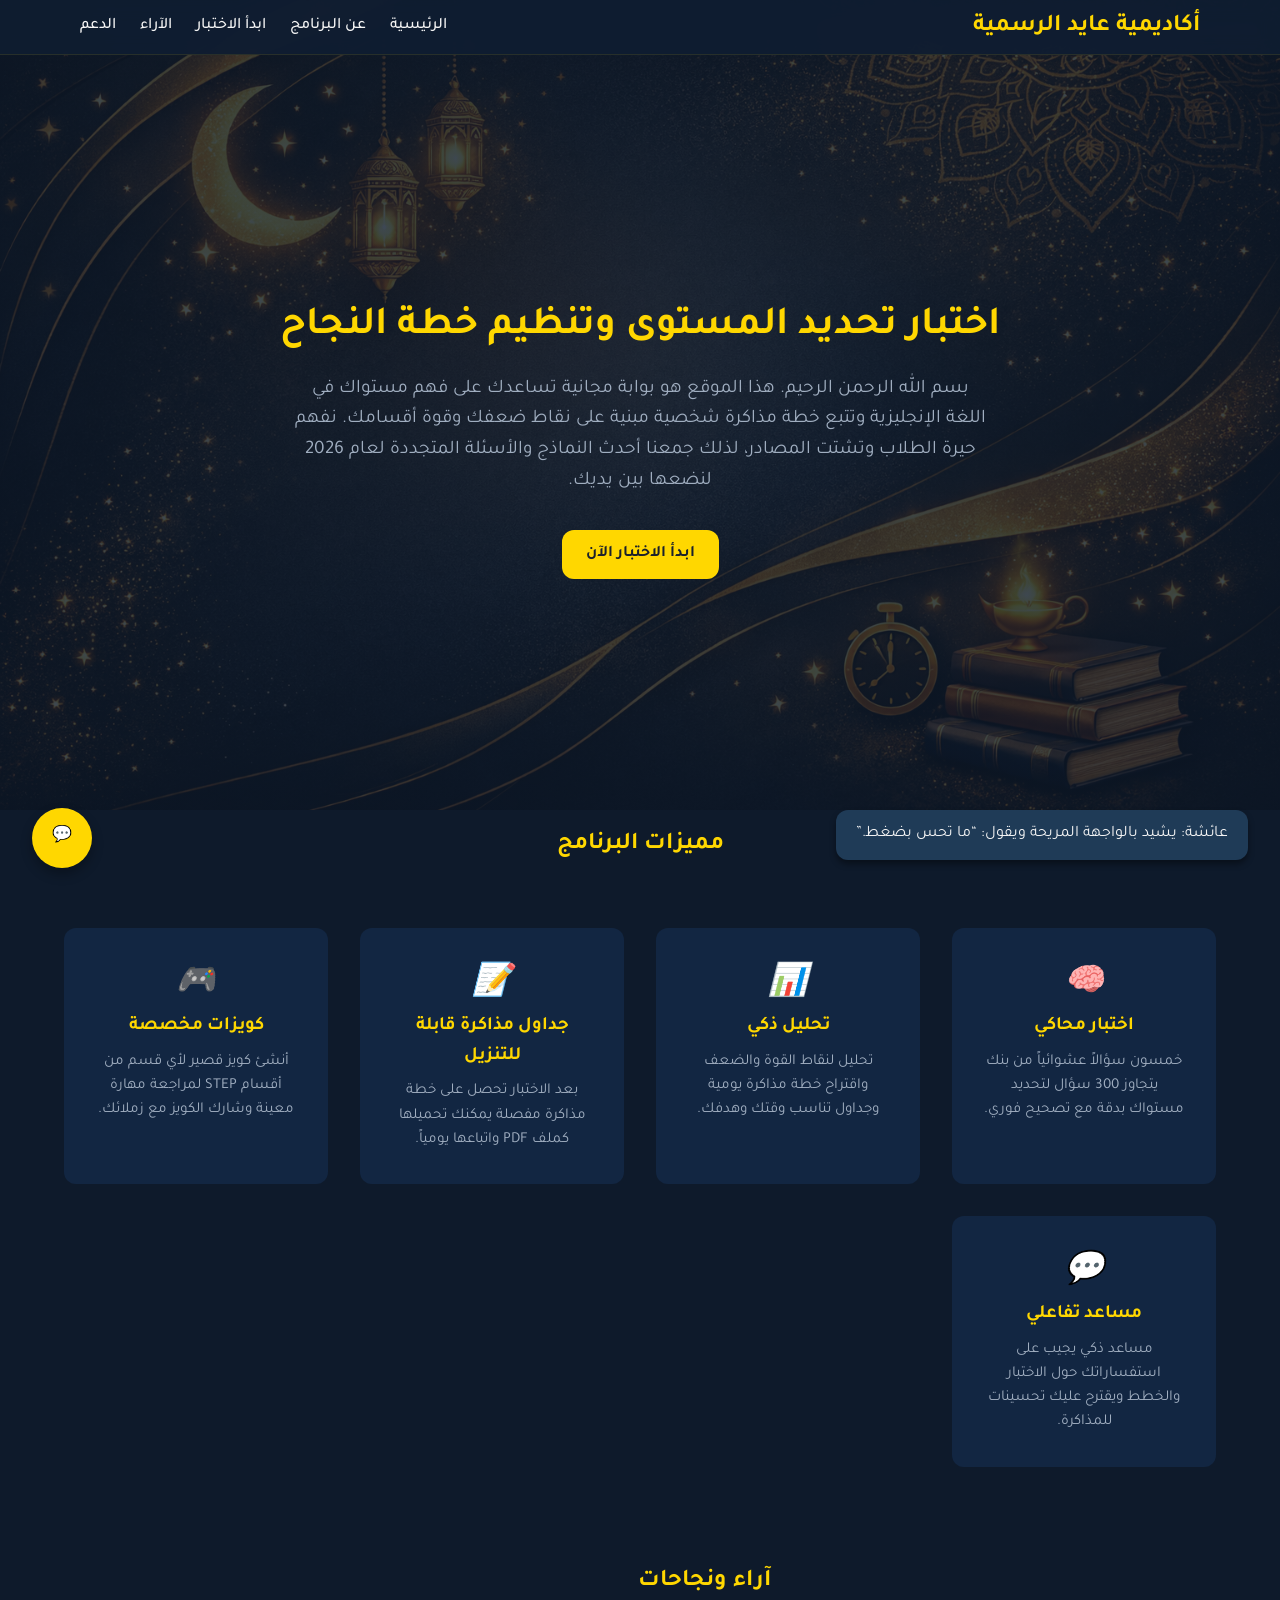
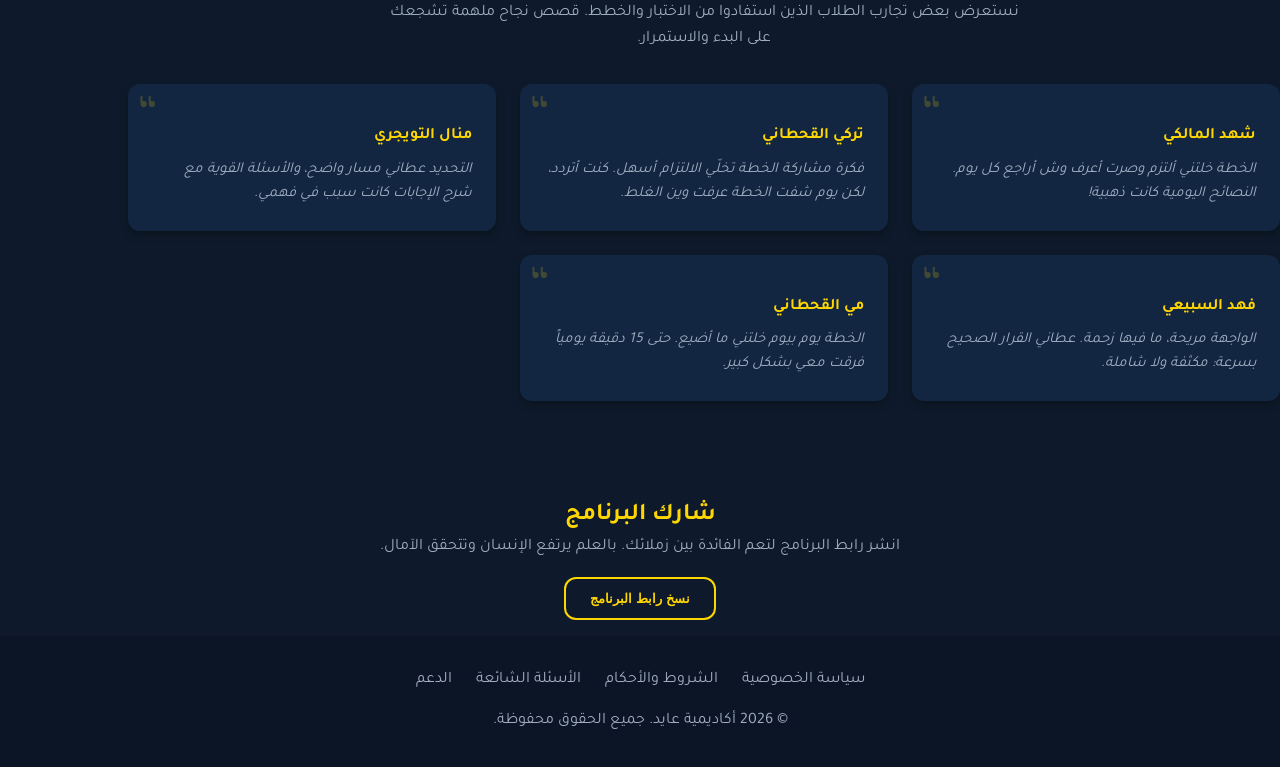
<file: index.html>
<!DOCTYPE html>
<html lang="ar" dir="rtl">
  <head>
    <meta charset="UTF-8" />
    <meta name="viewport" content="width=device-width, initial-scale=1.0" />
    <title>أكاديمية عايد الرسمية – برنامج تحديد المستوى</title>
    <!-- Google Fonts -->
    <link href="https://fonts.googleapis.com/css2?family=Tajawal:wght@400;500;700;800&display=swap" rel="stylesheet" />
    <!-- Main Stylesheet -->
    <link rel="stylesheet" href="assets/css/styles.css" />
    <!-- PWA Manifest -->
    <link rel="manifest" href="manifest.json" />
  </head>
  <body>
    <!-- Header / Navigation -->
    <header>
      <div class="container nav">
        <div class="nav-logo">أكاديمية عايد الرسمية</div>
        <div class="menu-toggle" id="menuToggle">☰</div>
        <nav class="nav-menu" id="navMenu">
          <a href="#home" class="nav-link">الرئيسية</a>
          <a href="#about" class="nav-link">عن البرنامج</a>
          <a href="level-test.html" class="nav-link">ابدأ الاختبار</a>
          <a href="#reviews" class="nav-link">الآراء</a>
          <a href="support.html" class="nav-link">الدعم</a>
        </nav>
      </div>
    </header>

    <!-- Hero Section -->
    <section class="hero" id="home">
      <div>
        <h1>اختبار تحديد المستوى وتنظيم خطة النجاح</h1>
        <p>
          بسم الله الرحمن الرحيم. هذا الموقع هو بوابة مجانية تساعدك على فهم مستواك في اللغة
          الإنجليزية وتتبع خطة مذاكرة شخصية مبنية على نقاط ضعفك وقوة أقسامك. نفهم حيرة
          الطلاب وتشتت المصادر، لذلك جمعنا أحدث النماذج والأسئلة المتجددة لعام 2026 لنضعها
          بين يديك.
        </p>
        <a href="level-test.html" class="btn btn-primary">ابدأ الاختبار الآن</a>
        <button id="installBtn" class="btn btn-outline" style="margin-top:1rem; display:none;">تثبيت البرنامج</button>
      </div>
    </section>

    <!-- About / Features Section -->
    <section class="container" id="about">
      <h2 style="color: var(--primary-color); text-align: center; margin-bottom:1rem;">مميزات البرنامج</h2>
      <div class="features">
        <div class="feature-card">
          <i>🧠</i>
          <h3>اختبار محاكي</h3>
          <p>خمسون سؤالاً عشوائياً من بنك يتجاوز 300 سؤال لتحديد مستواك بدقة مع تصحيح فوري.</p>
        </div>
        <div class="feature-card">
          <i>📊</i>
          <h3>تحليل ذكي</h3>
          <p>تحليل لنقاط القوة والضعف واقتراح خطة مذاكرة يومية وجداول تناسب وقتك وهدفك.</p>
        </div>
        <div class="feature-card">
          <i>📝</i>
          <h3>جداول مذاكرة قابلة للتنزيل</h3>
          <p>بعد الاختبار تحصل على خطة مذاكرة مفصلة يمكنك تحميلها كملف PDF واتباعها يومياً.</p>
        </div>
        <div class="feature-card">
          <i>🎮</i>
          <h3>كويزات مخصصة</h3>
          <p>أنشئ كويز قصير لأي قسم من أقسام STEP لمراجعة مهارة معينة وشارك الكويز مع زملائك.</p>
        </div>
        <div class="feature-card">
          <i>💬</i>
          <h3>مساعد تفاعلي</h3>
          <p>مساعد ذكي يجيب على استفساراتك حول الاختبار والخطط ويقترح عليك تحسينات للمذاكرة.</p>
        </div>
      </div>
    </section>

    <!-- الدورات ليست معروضة في النسخة المجانية لتحديد المستوى -->

    <!-- Testimonials / Reviews Section -->
    <section class="container reviews" id="reviews">
      <h2 style="color: var(--primary-color); text-align: center;">آراء ونجاحات</h2>
      <p style="text-align: center; color: var(--muted-color); max-width:650px; margin: 0 auto 2rem;">
        نستعرض بعض تجارب الطلاب الذين استفادوا من الاختبار والخطط. قصص نجاح ملهمة تشجعك على
        البدء والاستمرار.
      </p>
      <div class="review-list" id="reviewList">
        <!-- Reviews injected via JS -->
      </div>
    </section>

    <!-- Share Section -->
    <section class="container" style="margin-top: 4rem;">
      <h2 style="color: var(--primary-color); text-align: center;">شارك البرنامج</h2>
      <p style="text-align: center; color: var(--muted-color); max-width:600px; margin: 0 auto 1rem;">
        انشر رابط البرنامج لتعم الفائدة بين زملائك. بالعلم يرتفع الإنسان وتتحقق الآمال.
      </p>
      <div style="text-align: center;">
        <button class="btn btn-outline" id="shareBtn">نسخ رابط البرنامج</button>
      </div>
    </section>

    <!-- Footer -->
    <footer>
      <div class="footer-links">
        <a href="privacy.html">سياسة الخصوصية</a>
        <a href="terms.html">الشروط والأحكام</a>
        <a href="faq.html">الأسئلة الشائعة</a>
        <a href="support.html">الدعم</a>
      </div>
      <p>© 2026 أكاديمية عايد. جميع الحقوق محفوظة.</p>
    </footer>

    <!-- Notification Container -->
    <div class="notification-container" id="notificationContainer"></div>
    
    <!-- Chat Assistant Bubble -->
    <div class="chat-bubble">
      <div class="assistant-button" id="assistantBtn">💬</div>
      <div class="chat-window" id="chatWindow">
        <div class="chat-header">المساعد الافتراضي <span id="chatStatus">متصل</span></div>
        <div class="chat-messages" id="chatMessages"></div>
        <div class="chat-input">
          <input type="text" id="chatInput" placeholder="اكتب سؤالك..." />
          <button id="sendBtn">إرسال</button>
        </div>
      </div>
    </div>

    <!-- Global JS -->
    <script src="assets/js/app.js"></script>
  </body>
</html>
</file>
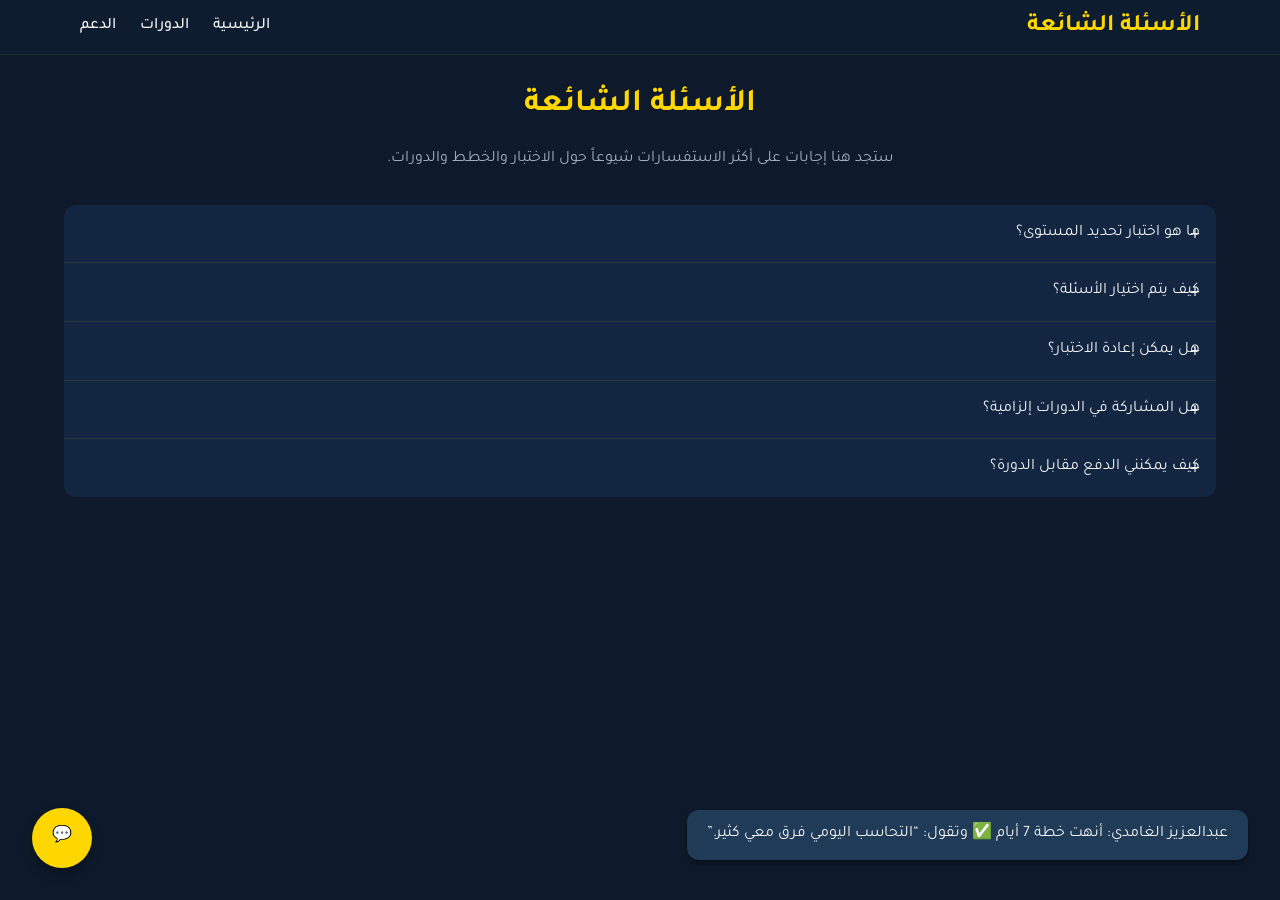
<file: faq.html>
<!DOCTYPE html>
<html lang="ar" dir="rtl">
  <head>
    <meta charset="UTF-8" />
    <meta name="viewport" content="width=device-width, initial-scale=1.0" />
    <title>الأسئلة الشائعة</title>
    <link href="https://fonts.googleapis.com/css2?family=Tajawal:wght@400;500;700;800&display=swap" rel="stylesheet" />
    <link rel="stylesheet" href="assets/css/styles.css" />
  </head>
  <body>
    <header>
      <div class="container nav">
        <div class="nav-logo">الأسئلة الشائعة</div>
        <div class="menu-toggle" id="menuToggle">☰</div>
        <nav class="nav-menu" id="navMenu">
          <a href="index.html" class="nav-link">الرئيسية</a>
          <a href="index.html#courses" class="nav-link">الدورات</a>
          <a href="support.html" class="nav-link">الدعم</a>
        </nav>
      </div>
    </header>
    <main class="container" style="padding-top:5rem;">
      <h1 style="color:var(--primary-color); text-align:center; margin-bottom:1rem;">الأسئلة الشائعة</h1>
      <p style="text-align:center; color:var(--muted-color); margin-bottom:2rem;">ستجد هنا إجابات على أكثر الاستفسارات شيوعاً حول الاختبار والخطط والدورات.</p>
      <div class="accordion" id="faqAccordion">
        <div class="accordion-item">
          <div class="accordion-header">ما هو اختبار تحديد المستوى؟</div>
          <div class="accordion-content"><p>هو اختبار تفاعلي عبر الإنترنت يحتوي على 50 سؤالاً عشوائياً من بنك أسئلة واسع لتحديد نقاط قوتك وضعفك في اللغة الإنجليزية.</p></div>
        </div>
        <div class="accordion-item">
          <div class="accordion-header">كيف يتم اختيار الأسئلة؟</div>
          <div class="accordion-content"><p>يتم اختيار الأسئلة عشوائياً في كل محاولة من أقسام مختلفة: القراءة، القواعد، المفردات والاستماع.</p></div>
        </div>
        <div class="accordion-item">
          <div class="accordion-header">هل يمكن إعادة الاختبار؟</div>
          <div class="accordion-content"><p>نعم، يمكنك إعادة الاختبار في أي وقت لتحسين مستواك أو لتجربة أسئلة جديدة.</p></div>
        </div>
        <div class="accordion-item">
          <div class="accordion-header">هل المشاركة في الدورات إلزامية؟</div>
          <div class="accordion-content"><p>لا، المشاركة اختيارية. بعد الحصول على نتيجتك، يمكنك الاطلاع على الدورات المقترحة واتخاذ قرارك.</p></div>
        </div>
        <div class="accordion-item">
          <div class="accordion-header">كيف يمكنني الدفع مقابل الدورة؟</div>
          <div class="accordion-content"><p>يمكنك الدفع عبر التحويل البنكي أو باستخدام نجوم تيليجرام. ستظهر لك التفاصيل أثناء عملية التسجيل.</p></div>
        </div>
      </div>
    </main>
    <div class="notification-container" id="notificationContainer"></div>
    <div class="chat-bubble">
      <div class="assistant-button" id="assistantBtn">💬</div>
      <div class="chat-window" id="chatWindow">
        <div class="chat-header">المساعد الافتراضي <span id="chatStatus">متصل</span></div>
        <div class="chat-messages" id="chatMessages"></div>
        <div class="chat-input">
          <input type="text" id="chatInput" placeholder="اكتب سؤالك..." />
          <button id="sendBtn">إرسال</button>
        </div>
      </div>
    </div>
    <script src="assets/js/app.js"></script>
    <script>
      // FAQ accordion functionality
      document.querySelectorAll('.accordion-header').forEach(header => {
        header.addEventListener('click', () => {
          const active = header.classList.contains('active');
          // close all
          document.querySelectorAll('.accordion-header').forEach(h => h.classList.remove('active'));
          document.querySelectorAll('.accordion-content').forEach(c => c.style.maxHeight = null);
          if (!active) {
            header.classList.add('active');
            const content = header.nextElementSibling;
            content.style.maxHeight = content.scrollHeight + 'px';
          }
        });
      });
    </script>
  </body>
</html>
</file>
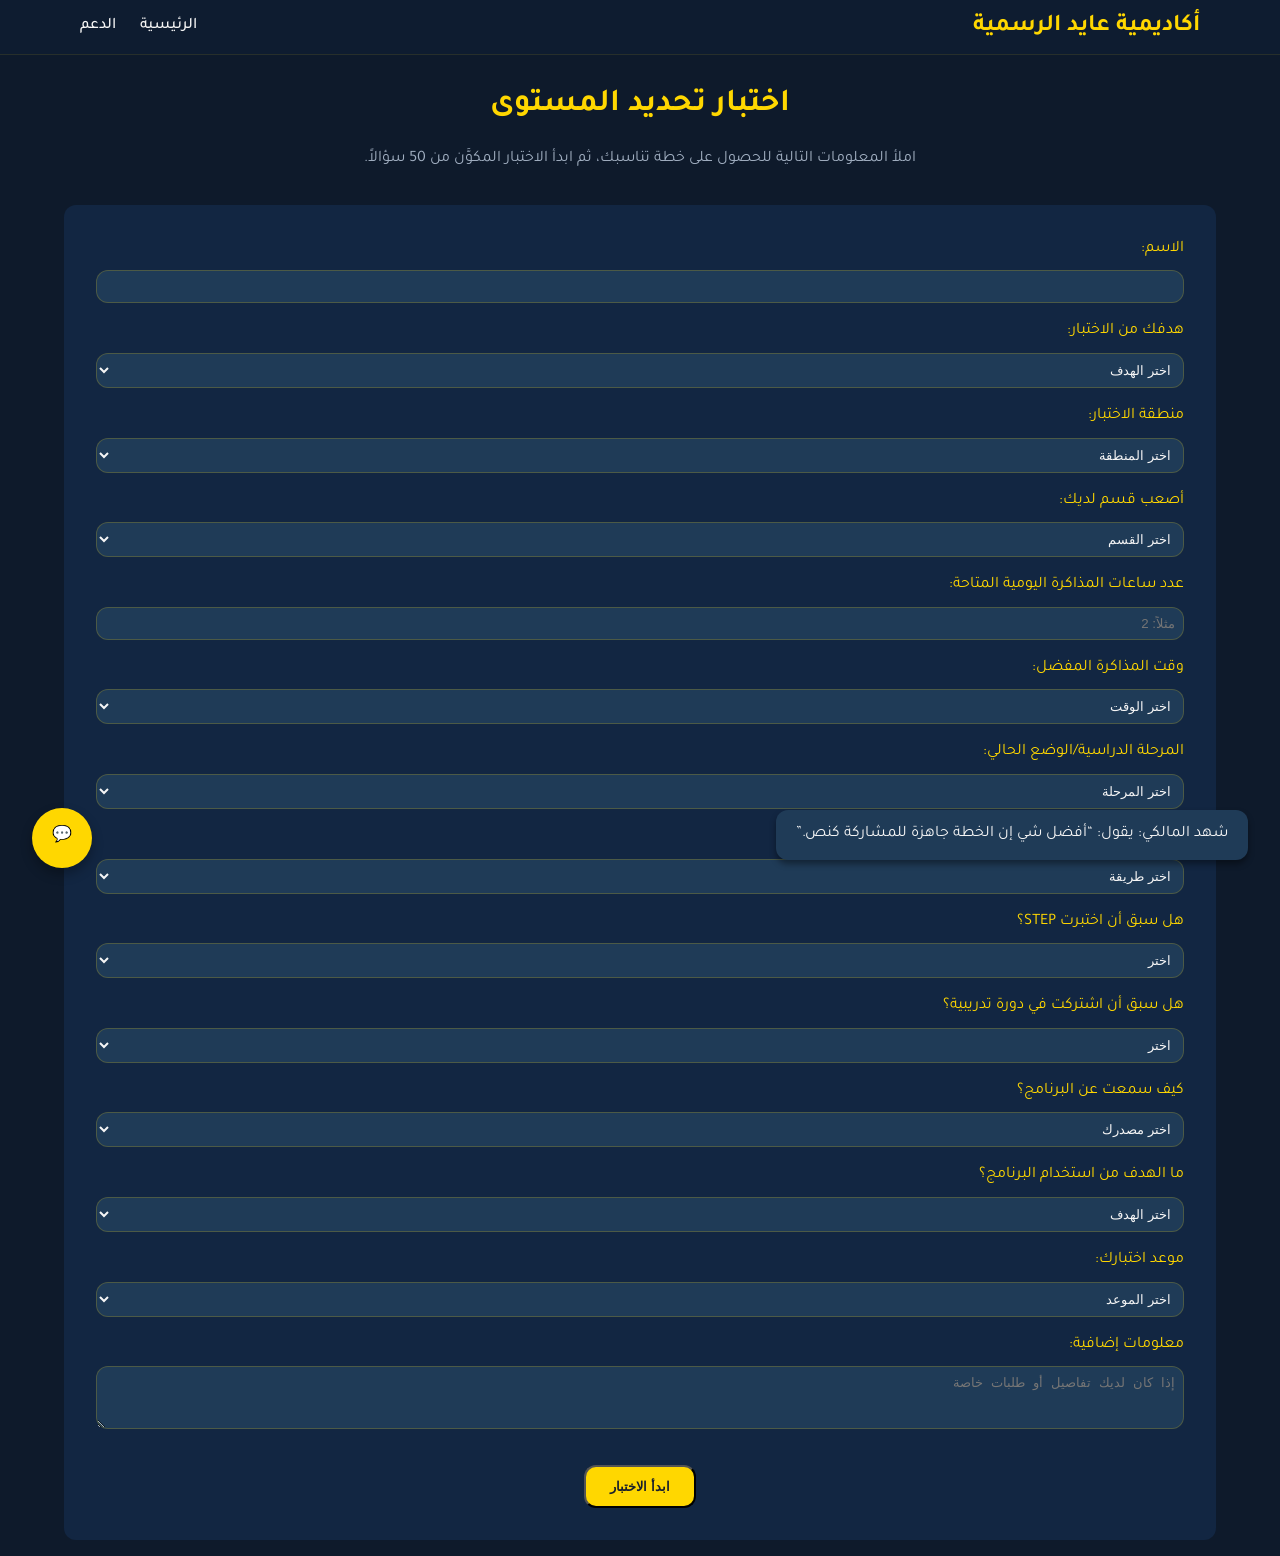
<file: level-test.html>
<!DOCTYPE html>
<html lang="ar" dir="rtl">
  <head>
    <meta charset="UTF-8" />
    <meta name="viewport" content="width=device-width, initial-scale=1.0" />
    <title>ابدأ اختبار تحديد المستوى</title>
    <link href="https://fonts.googleapis.com/css2?family=Tajawal:wght@400;500;700;800&display=swap" rel="stylesheet" />
    <link rel="stylesheet" href="assets/css/styles.css" />
    <link rel="manifest" href="manifest.json" />
  </head>
  <body>
    <header>
      <div class="container nav">
        <div class="nav-logo">أكاديمية عايد الرسمية</div>
        <div class="menu-toggle" id="menuToggle">☰</div>
        <nav class="nav-menu" id="navMenu">
          <a href="index.html" class="nav-link">الرئيسية</a>
          <a href="support.html" class="nav-link">الدعم</a>
        </nav>
      </div>
    </header>
    <main class="container" style="padding-top:5rem;">
      <h1 style="color: var(--primary-color); text-align:center; margin-bottom:1rem;">اختبار تحديد المستوى</h1>
      <p style="text-align:center; color: var(--muted-color); margin-bottom:2rem;">املأ المعلومات التالية للحصول على خطة تناسبك، ثم ابدأ الاختبار المكوَّن من 50 سؤالاً.</p>
      <!-- Form Section -->
      <div class="form-section" id="preTestForm">
        <form id="infoForm">
          <div class="form-group">
            <label for="name">الاسم:</label>
            <input type="text" id="name" required />
          </div>
          <div class="form-group">
            <label for="goal">هدفك من الاختبار:</label>
            <select id="goal" required>
              <option value="">اختر الهدف</option>
              <option value="قبول جامعي">قبول جامعي</option>
              <option value="وظيفة">وظيفة</option>
              <option value="منحة دراسية">منحة دراسية</option>
              <option value="شخصي">تطوير شخصي</option>
            </select>
          </div>
          <div class="form-group">
            <label for="region">منطقة الاختبار:</label>
            <select id="region" required>
              <option value="">اختر المنطقة</option>
              <option value="الرياض">الرياض</option>
              <option value="جدة">جدة</option>
              <option value="الشرقية">الشرقية</option>
              <option value="الشمال">الشمال</option>
              <option value="الجنوب">الجنوب</option>
              <option value="أخرى">أخرى</option>
            </select>
          </div>
          <div class="form-group">
            <label for="difficulty">أصعب قسم لديك:</label>
            <select id="difficulty" required>
              <option value="">اختر القسم</option>
              <option value="Reading">القراءة</option>
              <option value="Listening">الاستماع</option>
              <option value="Grammar">القواعد</option>
              <option value="Vocabulary">المفردات</option>
            </select>
          </div>
          <div class="form-group">
            <label for="studyHours">عدد ساعات المذاكرة اليومية المتاحة:</label>
            <input type="number" id="studyHours" min="0" max="12" placeholder="مثلاً: 2" />
          </div>
          <div class="form-group">
            <label for="studyTime">وقت المذاكرة المفضل:</label>
            <select id="studyTime" required>
              <option value="">اختر الوقت</option>
              <option value="morning">الصباح</option>
              <option value="afternoon">بعد الظهر</option>
              <option value="evening">المساء</option>
              <option value="variable">متغير</option>
            </select>
          </div>
          <div class="form-group">
            <label for="stage">المرحلة الدراسية/الوضع الحالي:</label>
            <select id="stage" required>
              <option value="">اختر المرحلة</option>
              <option value="High School">طالب ثانوي</option>
              <option value="University - Freshman">جامعي – سنة أولى</option>
              <option value="University - Senior">جامعي – سنوات متقدمة</option>
              <option value="Graduate">دراسات عليا</option>
              <option value="Employee">موظف</option>
              <option value="Other">أخرى</option>
            </select>
          </div>
          <div class="form-group" id="majorGroup" style="display:none;">
            <label for="major">التخصص/المسار:</label>
            <input type="text" id="major" placeholder="مثلاً: هندسة" />
          </div>
          <div class="form-group">
            <label for="studyStyle">طريقة المذاكرة المفضلة:</label>
            <select id="studyStyle" required>
              <option value="">اختر طريقة</option>
              <option value="live lectures">محاضرات مباشرة</option>
              <option value="recorded lectures">محاضرات مسجلة</option>
              <option value="files">ملفات وملخصات</option>
              <option value="short videos">مقاطع قصيرة منظمة</option>
              <option value="question banks">بنوك أسئلة</option>
            </select>
          </div>
          <div class="form-group">
            <label>هل سبق أن اختبرت STEP؟</label>
            <select id="tookBefore" required>
              <option value="">اختر</option>
              <option value="no">لا</option>
              <option value="yes">نعم</option>
            </select>
          </div>
          <!-- New: Course enrollment history -->
          <div class="form-group">
            <label for="courseHistory">هل سبق أن اشتركت في دورة تدريبية؟</label>
            <select id="courseHistory" required>
              <option value="">اختر</option>
              <option value="ayed_intensive">دورة عايد المكثفة</option>
              <option value="comprehensive">الدورة الشاملة الحديثة 2026</option>
              <option value="hilam">مبادرة حلم</option>
              <option value="other">منصة أخرى</option>
              <option value="none">لم أشترك في دورة</option>
            </select>
          </div>
          <!-- New: Course feedback (only if not none) -->
          <div class="form-group" id="courseFeedbackGroup" style="display:none;">
            <label>ما السلبيات التي واجهتها في الدورة السابقة؟ (يمكن اختيار أكثر من خيار)</label>
            <div class="checkbox-group">
              <label><input type="checkbox" value="noUpdates" /> لا توجد تحديثات للمحتوى</label>
              <label><input type="checkbox" value="weakSupport" /> الدعم بطيء أو ضعيف</label>
              <label><input type="checkbox" value="noPlans" /> لا توجد خطط أو جداول واضحة</label>
              <label><input type="checkbox" value="highPrice" /> السعر مرتفع</label>
              <label><input type="checkbox" value="other" /> أخرى</label>
            </div>
          </div>
          <!-- New: Source of referral -->
          <div class="form-group">
            <label for="source">كيف سمعت عن البرنامج؟</label>
            <select id="source" required>
              <option value="">اختر مصدرك</option>
              <option value="twitter">تويتر</option>
              <option value="whatsapp">واتس آب</option>
              <option value="snapchat">سناب شات</option>
              <option value="tiktok">تيك توك</option>
              <option value="friend">صديق/أستاذ</option>
              <option value="other">أخرى</option>
            </select>
          </div>
          <!-- New: Program goal -->
          <div class="form-group">
            <label for="programGoal">ما الهدف من استخدام البرنامج؟</label>
            <select id="programGoal" required>
              <option value="">اختر الهدف</option>
              <option value="plan">تنظيم خطة وجداول للمذاكرة</option>
              <option value="measure">قياس مستواك</option>
              <option value="chooseCourse">اختيار الدورة المناسبة لاحقاً</option>
              <option value="other">أخرى</option>
            </select>
          </div>
          <div class="form-group" id="previousScoreGroup" style="display:none;">
            <label for="previousScore">الدرجة السابقة:</label>
            <input type="number" id="previousScore" min="0" max="100" />
            <label for="targetScore">الدرجة المستهدفة:</label>
            <input type="number" id="targetScore" min="0" max="100" />
          </div>
          <div class="form-group">
            <label for="examDate">موعد اختبارك:</label>
            <select id="examDate" required>
              <option value="">اختر الموعد</option>
              <option value="within24">أقل من 24 ساعة</option>
              <option value="within3">أقل من 3 أيام</option>
              <option value="within7">خلال 7 أيام</option>
              <option value="within30">خلال شهر</option>
              <option value="none">لم أحجز بعد</option>
            </select>
          </div>
          <div class="form-group">
            <label for="comments">معلومات إضافية:</label>
            <textarea id="comments" rows="3" placeholder="إذا كان لديك تفاصيل أو طلبات خاصة"></textarea>
          </div>
          <div style="text-align:center; margin-top:1.5rem;">
            <button type="submit" class="btn btn-primary">ابدأ الاختبار</button>
          </div>
        </form>
      </div>
      
      <!-- Test Section (hidden by default) -->
      <div id="testSection" style="display:none;">
        <div class="progress-bar"><div class="progress-bar-inner" id="progressInner"></div></div>
        <div id="questionContainer"></div>
        <div style="display:flex; justify-content:space-between; margin-top:1rem;">
          <button id="prevBtn" class="btn btn-outline">السابق</button>
          <button id="nextBtn" class="btn btn-primary">التالي</button>
        </div>
      </div>
    </main>

    <!-- Notification Container & Chat same as index (optional) -->
    <div class="notification-container" id="notificationContainer"></div>
    <div class="chat-bubble">
      <div class="assistant-button" id="assistantBtn">💬</div>
      <div class="chat-window" id="chatWindow">
        <div class="chat-header">المساعد الافتراضي <span id="chatStatus">متصل</span></div>
        <div class="chat-messages" id="chatMessages"></div>
        <div class="chat-input">
          <input type="text" id="chatInput" placeholder="اكتب سؤالك..." />
          <button id="sendBtn">إرسال</button>
        </div>
      </div>
    </div>
    
    <script src="assets/js/questions.js"></script>
    <script src="assets/js/app.js"></script>
    <script src="assets/js/level-test.js"></script>
  </body>
</html>
</file>
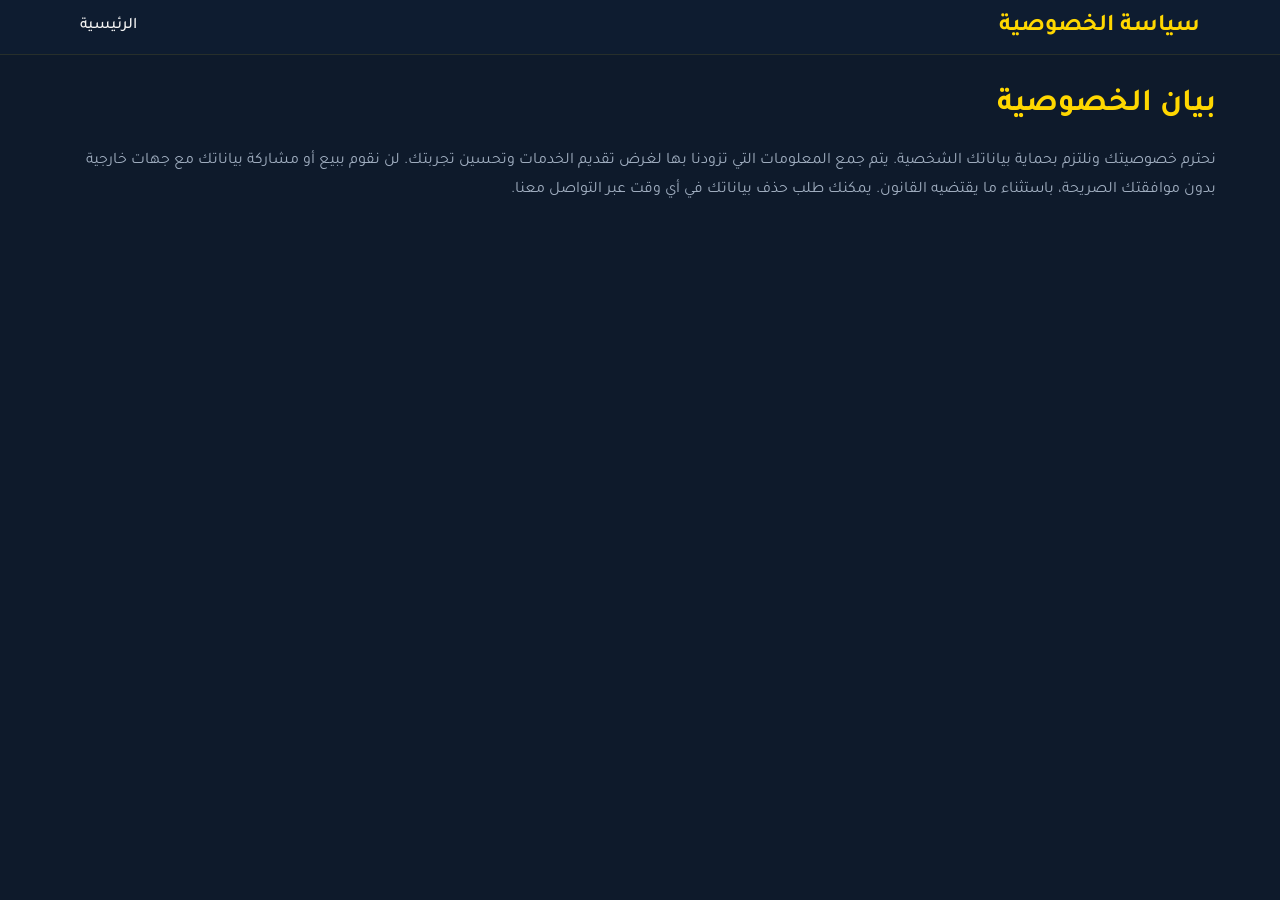
<file: privacy.html>
<!DOCTYPE html>
<html lang="ar" dir="rtl">
  <head>
    <meta charset="UTF-8" />
    <meta name="viewport" content="width=device-width, initial-scale=1.0" />
    <title>سياسة الخصوصية</title>
    <link href="https://fonts.googleapis.com/css2?family=Tajawal:wght@400;500;700;800&display=swap" rel="stylesheet" />
    <link rel="stylesheet" href="assets/css/styles.css" />
  </head>
  <body>
    <header>
      <div class="container nav">
        <div class="nav-logo">سياسة الخصوصية</div>
        <div class="menu-toggle" id="menuToggle">☰</div>
        <nav class="nav-menu" id="navMenu">
          <a href="index.html" class="nav-link">الرئيسية</a>
        </nav>
      </div>
    </header>
    <main class="container" style="padding-top:5rem;">
      <h1 style="color:var(--primary-color); margin-bottom:1rem;">بيان الخصوصية</h1>
      <p style="color:var(--muted-color); line-height:1.8;">
        نحترم خصوصيتك ونلتزم بحماية بياناتك الشخصية. يتم جمع المعلومات التي تزودنا بها لغرض تقديم الخدمات وتحسين تجربتك. لن نقوم ببيع أو مشاركة بياناتك مع جهات خارجية بدون موافقتك الصريحة، باستثناء ما يقتضيه القانون. يمكنك طلب حذف بياناتك في أي وقت عبر التواصل معنا.
      </p>
    </main>
    <script src="assets/js/app.js"></script>
  </body>
</html>
</file>
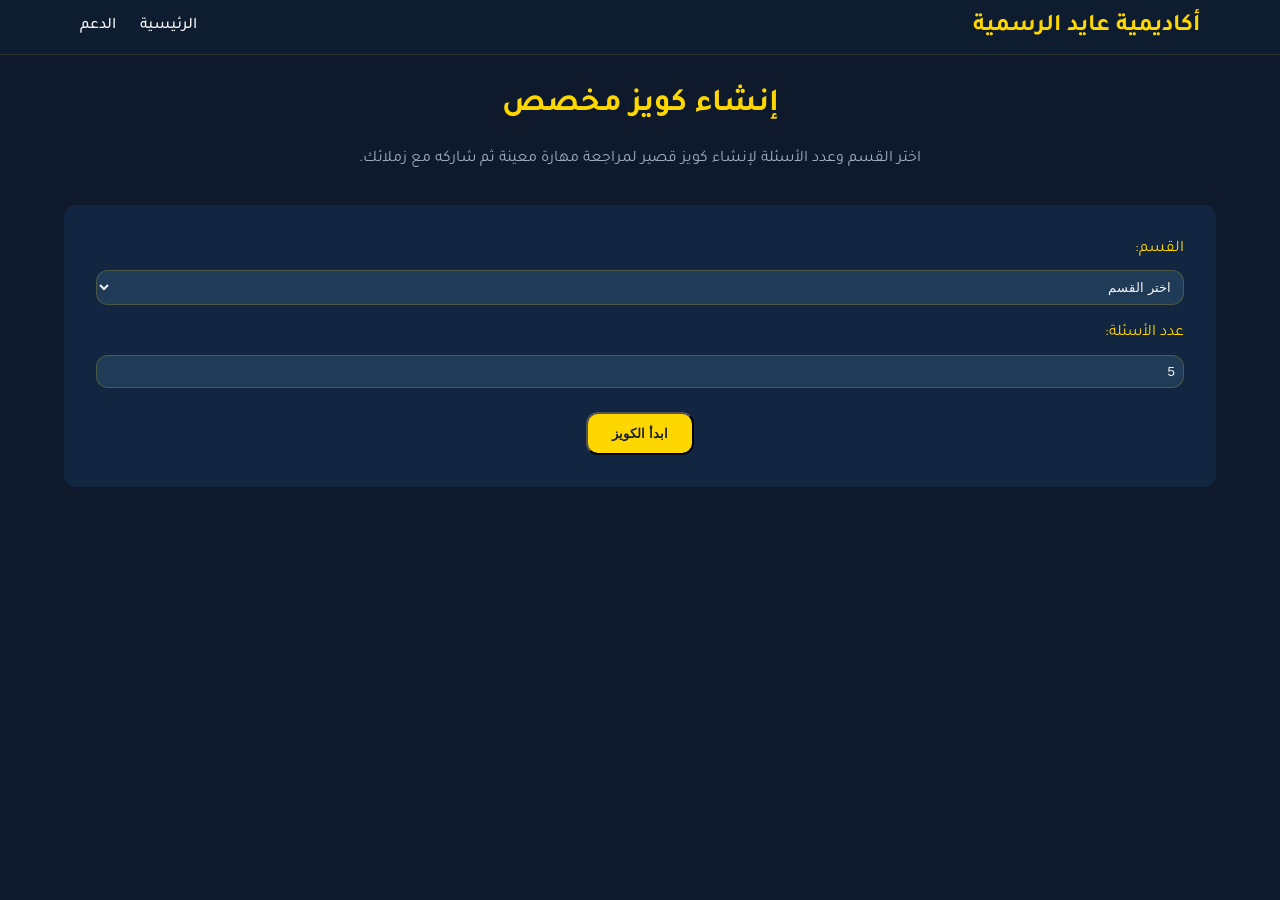
<file: quiz.html>
<!DOCTYPE html>
<html lang="ar" dir="rtl">
  <head>
    <meta charset="UTF-8" />
    <meta name="viewport" content="width=device-width, initial-scale=1.0" />
    <title>كويز مخصص – أكاديمية عايد الرسمية</title>
    <link href="https://fonts.googleapis.com/css2?family=Tajawal:wght@400;500;700;800&display=swap" rel="stylesheet" />
    <link rel="stylesheet" href="assets/css/styles.css" />
    <link rel="manifest" href="manifest.json" />
  </head>
  <body>
    <header>
      <div class="container nav">
        <div class="nav-logo">أكاديمية عايد الرسمية</div>
        <div class="menu-toggle" id="menuToggle">☰</div>
        <nav class="nav-menu" id="navMenu">
          <a href="index.html" class="nav-link">الرئيسية</a>
          <a href="support.html" class="nav-link">الدعم</a>
        </nav>
      </div>
    </header>
    <main class="container" style="padding-top:5rem;">
      <h1 style="color: var(--primary-color); text-align:center; margin-bottom:1rem;">إنشاء كويز مخصص</h1>
      <p style="text-align:center; color: var(--muted-color); margin-bottom:2rem;">اختر القسم وعدد الأسئلة لإنشاء كويز قصير لمراجعة مهارة معينة ثم شاركه مع زملائك.</p>
      <div class="form-section" id="quizFormSection">
        <form id="quizForm">
          <div class="form-group">
            <label for="quizSection">القسم:</label>
            <select id="quizSection" required>
              <option value="">اختر القسم</option>
              <option value="Reading">القراءة</option>
              <option value="Listening">الاستماع</option>
              <option value="Grammar">القواعد</option>
              <option value="Vocabulary">المفردات</option>
              <option value="Mixed">متنوع</option>
            </select>
          </div>
          <div class="form-group">
            <label for="quizCount">عدد الأسئلة:</label>
            <input type="number" id="quizCount" min="1" max="20" value="5" />
          </div>
          <div style="text-align:center; margin-top:1.5rem;">
            <button type="submit" class="btn btn-primary">ابدأ الكويز</button>
          </div>
        </form>
      </div>
      <div id="quizSectionContainer" style="display:none;">
        <div class="progress-bar"><div class="progress-bar-inner" id="quizProgress"></div></div>
        <div id="quizQuestionContainer"></div>
        <div style="display:flex; justify-content:space-between; margin-top:1rem;">
          <button id="quizPrevBtn" class="btn btn-outline">السابق</button>
          <button id="quizNextBtn" class="btn btn-primary">التالي</button>
        </div>
        <div id="quizScore" style="margin-top:1.5rem; color:var(--primary-color); text-align:center;"></div>
        <div style="text-align:center; margin-top:1rem;" id="quizShareContainer" hidden>
          <button id="quizShareBtn" class="btn btn-outline">مشاركة نتيجتي</button>
        </div>
      </div>
    </main>
    <script src="assets/js/questions.js"></script>
    <script src="assets/js/app.js"></script>
    <script src="assets/js/quiz.js"></script>
  </body>
</html>
</file>
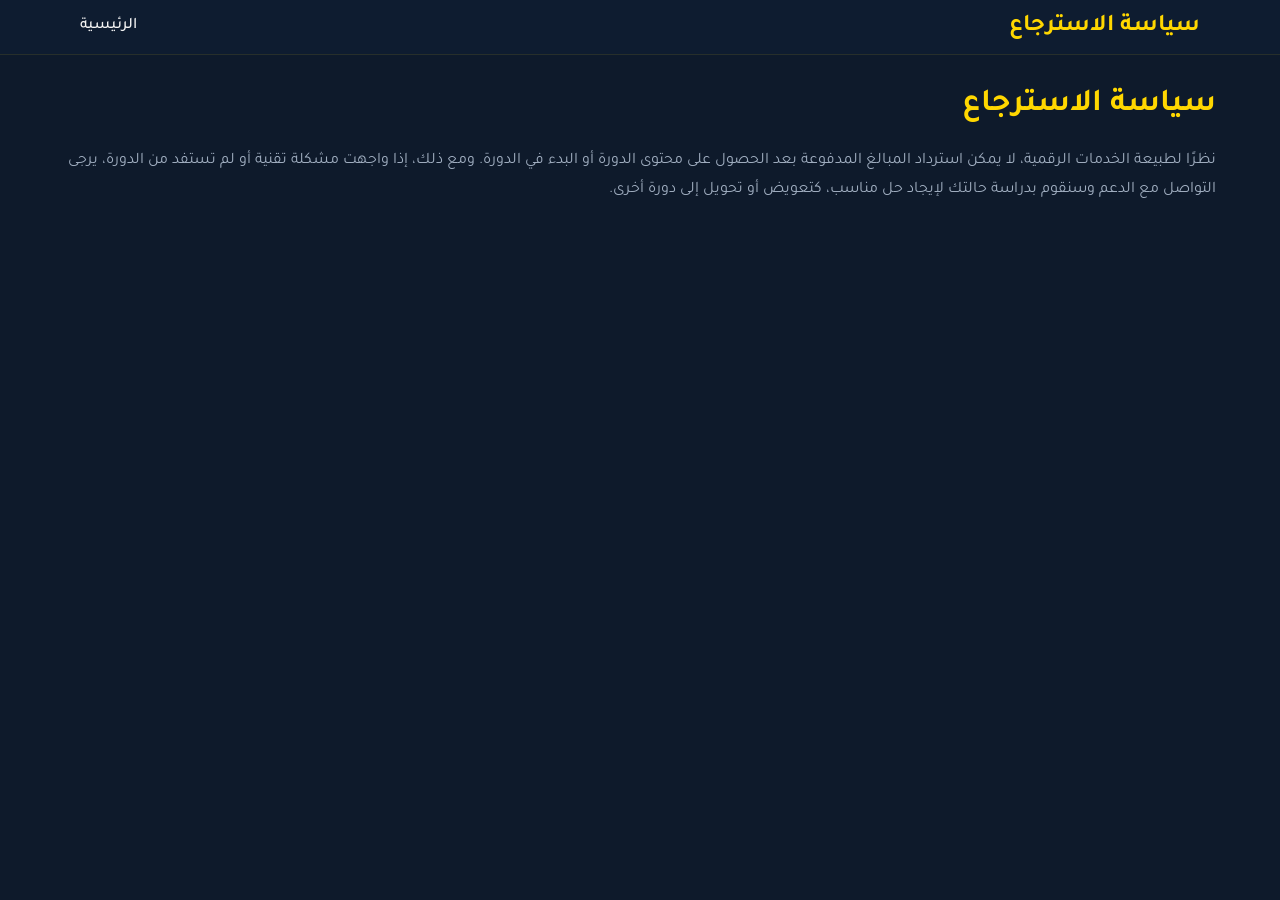
<file: refund.html>
<!DOCTYPE html>
<html lang="ar" dir="rtl">
  <head>
    <meta charset="UTF-8" />
    <meta name="viewport" content="width=device-width, initial-scale=1.0" />
    <title>سياسة الاسترجاع</title>
    <link href="https://fonts.googleapis.com/css2?family=Tajawal:wght@400;500;700;800&display=swap" rel="stylesheet" />
    <link rel="stylesheet" href="assets/css/styles.css" />
  </head>
  <body>
    <header>
      <div class="container nav">
        <div class="nav-logo">سياسة الاسترجاع</div>
        <div class="menu-toggle" id="menuToggle">☰</div>
        <nav class="nav-menu" id="navMenu">
          <a href="index.html" class="nav-link">الرئيسية</a>
        </nav>
      </div>
    </header>
    <main class="container" style="padding-top:5rem;">
      <h1 style="color:var(--primary-color); margin-bottom:1rem;">سياسة الاسترجاع</h1>
      <p style="color:var(--muted-color); line-height:1.8;">
        نظرًا لطبيعة الخدمات الرقمية، لا يمكن استرداد المبالغ المدفوعة بعد الحصول على محتوى الدورة أو البدء في الدورة. ومع ذلك، إذا واجهت مشكلة تقنية أو لم تستفد من الدورة، يرجى التواصل مع الدعم وسنقوم بدراسة حالتك لإيجاد حل مناسب، كتعويض أو تحويل إلى دورة أخرى.
      </p>
    </main>
    <script src="assets/js/app.js"></script>
  </body>
</html>
</file>
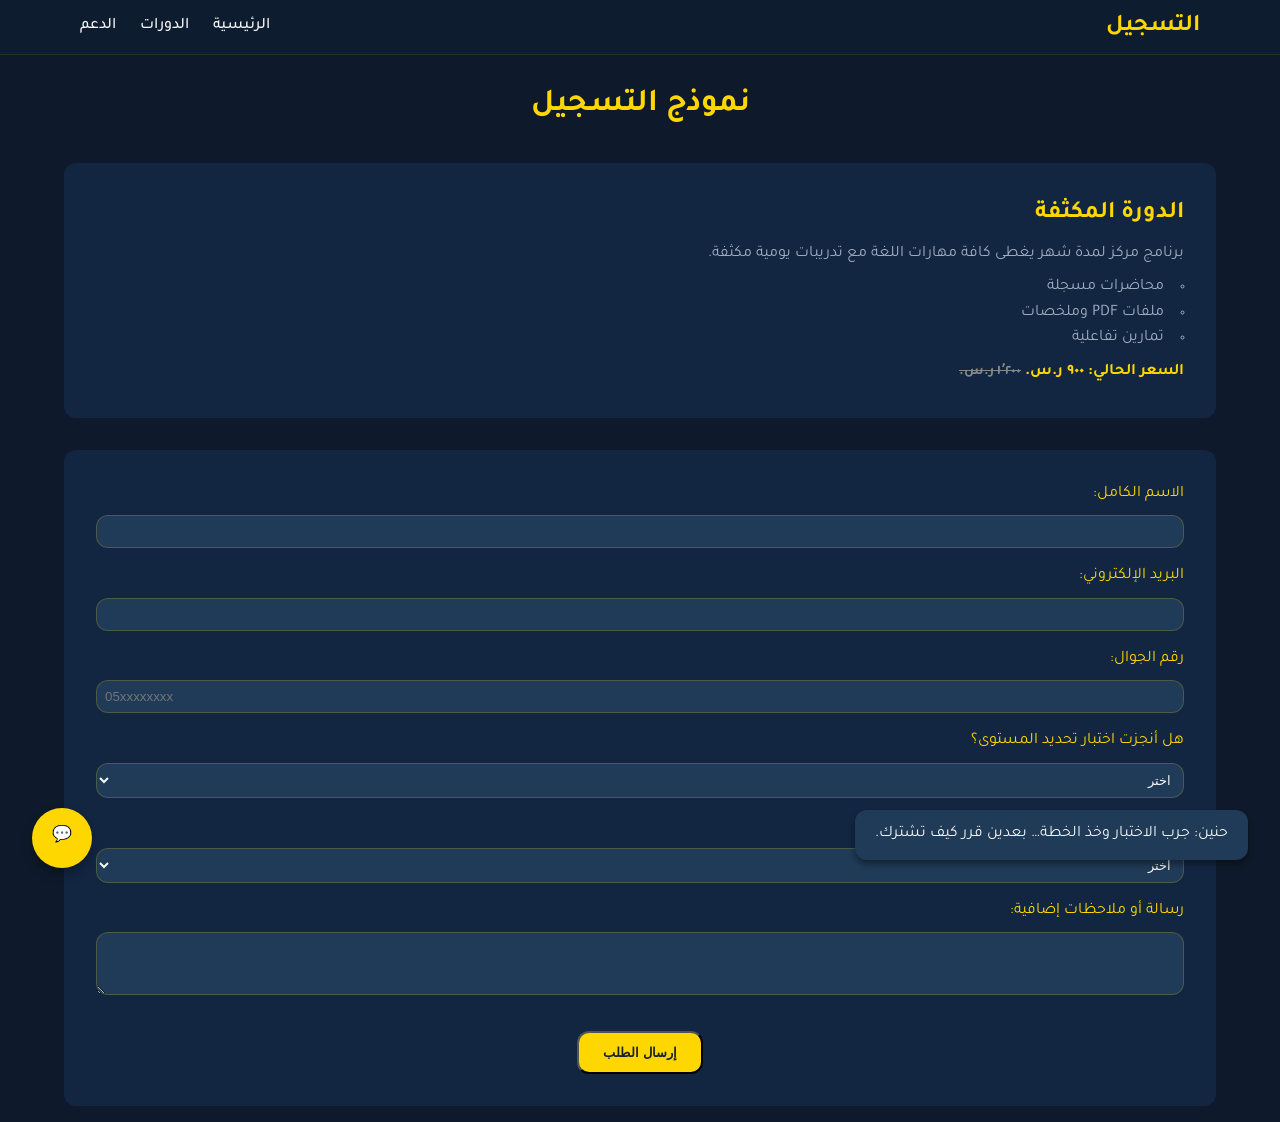
<file: register.html>
<!DOCTYPE html>
<html lang="ar" dir="rtl">
  <head>
    <meta charset="UTF-8" />
    <meta name="viewport" content="width=device-width, initial-scale=1.0" />
    <title>التسجيل في الدورة</title>
    <link href="https://fonts.googleapis.com/css2?family=Tajawal:wght@400;500;700;800&display=swap" rel="stylesheet" />
    <link rel="stylesheet" href="assets/css/styles.css" />
  </head>
  <body>
    <header>
      <div class="container nav">
          <div class="nav-logo">التسجيل</div>
          <div class="menu-toggle" id="menuToggle">☰</div>
          <nav class="nav-menu" id="navMenu">
              <a href="index.html" class="nav-link">الرئيسية</a>
              <a href="index.html#courses" class="nav-link">الدورات</a>
              <a href="support.html" class="nav-link">الدعم</a>
          </nav>
      </div>
    </header>
    <main class="container" style="padding-top:5rem;">
      <h1 style="color:var(--primary-color); text-align:center; margin-bottom:1rem;">نموذج التسجيل</h1>
      <div class="results-section" id="courseInfo">
        <!-- Course details will be filled via JS -->
      </div>
      <div class="form-section" id="registerFormSection">
        <form id="registerForm">
          <div class="form-group">
            <label for="regName">الاسم الكامل:</label>
            <input type="text" id="regName" required />
          </div>
          <div class="form-group">
            <label for="regEmail">البريد الإلكتروني:</label>
            <input type="email" id="regEmail" required />
          </div>
          <div class="form-group">
            <label for="regPhone">رقم الجوال:</label>
            <input type="tel" id="regPhone" placeholder="05xxxxxxxx" required />
          </div>
          <div class="form-group">
            <label>هل أنجزت اختبار تحديد المستوى؟</label>
            <select id="didLevelTest" required>
              <option value="">اختر</option>
              <option value="yes">نعم</option>
              <option value="no">لا</option>
            </select>
          </div>
          <div class="form-group" id="planField" style="display:none;">
            <label for="planText">أرفق خطتك (يمكنك نسخها من صفحة النتائج):</label>
            <textarea id="planText" rows="4"></textarea>
          </div>
          <div class="form-group" id="noPlanNotice" style="display:none;">
            <p style="color: var(--muted-color);">نوصي بإجراء <a href="level-test.html" style="color:var(--primary-color); text-decoration:underline;">اختبار تحديد المستوى</a> لمعرفة مستواك والحصول على خطة. بعد الإتمام انسخ خطتك وضعها هنا.</p>
          </div>
          <div class="form-group">
            <label for="paymentMethod">طريقة الدفع المفضلة:</label>
            <select id="paymentMethod" required>
              <option value="">اختر</option>
              <option value="bank">تحويل بنكي</option>
              <option value="telegram">نجوم تيليجرام</option>
            </select>
          </div>
          <!-- Bank details -->
          <div id="bankDetails" style="display:none;">
            <p style="color:var(--muted-color); margin-bottom:0.5rem;">تفاصيل التحويل:</p>
            <ul style="color:var(--muted-color); margin-bottom:0.5rem;">
              <li>البنك: الراجحي</li>
              <li>اسم المستفيد: أكاديمية عايد</li>
              <li>رقم الآيبان: SA00 0000 0000 0000 0000 0000</li>
            </ul>
            <div class="form-group">
              <label for="receipt">إرفاق إيصال التحويل (صورة):</label>
              <input type="file" id="receipt" accept="image/*" />
            </div>
          </div>
          <!-- Telegram stars details -->
          <div id="telegramDetails" style="display:none;">
            <p style="color:var(--muted-color); margin-bottom:0.5rem;">للشراء عبر نجوم تيليجرام، يرجى زيارة قنوات الدورة عبر الروابط التالية واتباع التعليمات:</p>
            <ul style="color:var(--muted-color);">
              <li><a href="https://t.me/yourcoursechannel1" target="_blank" style="color:var(--primary-color); text-decoration:underline;">قناة الملفات</a></li>
              <li><a href="https://t.me/yourcoursechannel2" target="_blank" style="color:var(--primary-color); text-decoration:underline;">قناة الشروحات</a></li>
            </ul>
            <p style="color:var(--muted-color);">بعد الدفع عبر نجوم تيليجرام سيتم إضافتك تلقائياً.</p>
          </div>
          <div class="form-group">
            <label for="message">رسالة أو ملاحظات إضافية:</label>
            <textarea id="message" rows="3"></textarea>
          </div>
          <div style="text-align:center; margin-top:1.5rem;">
            <button type="submit" class="btn btn-primary">إرسال الطلب</button>
          </div>
        </form>
        <div id="successMsg" style="display:none; text-align:center; margin-top:1rem; color:var(--primary-color); font-weight:600;">
          تم إرسال طلبك بنجاح! سيتم التواصل معك قريباً.
        </div>
      </div>
    </main>
    <div class="notification-container" id="notificationContainer"></div>
    <div class="chat-bubble">
      <div class="assistant-button" id="assistantBtn">💬</div>
      <div class="chat-window" id="chatWindow">
        <div class="chat-header">المساعد الافتراضي <span id="chatStatus">متصل</span></div>
        <div class="chat-messages" id="chatMessages"></div>
        <div class="chat-input">
          <input type="text" id="chatInput" placeholder="اكتب سؤالك..." />
          <button id="sendBtn">إرسال</button>
        </div>
      </div>
    </div>
    <script src="assets/js/app.js"></script>
    <script src="assets/js/register.js"></script>
  </body>
</html>
</file>
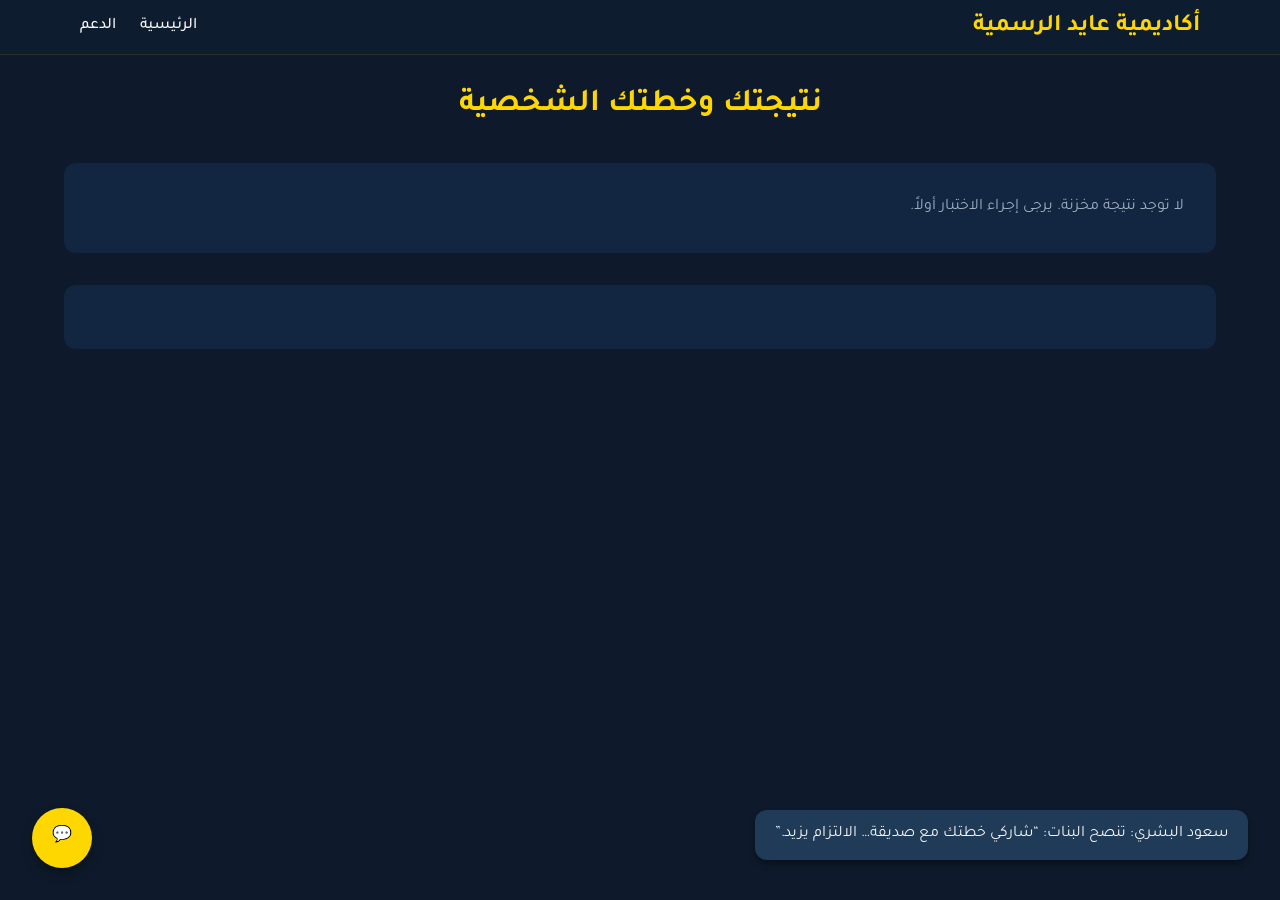
<file: results.html>
<!DOCTYPE html>
<html lang="ar" dir="rtl">
  <head>
    <meta charset="UTF-8" />
    <meta name="viewport" content="width=device-width, initial-scale=1.0" />
    <title>نتيجة الاختبار والخطة</title>
    <link href="https://fonts.googleapis.com/css2?family=Tajawal:wght@400;500;700;800&display=swap" rel="stylesheet" />
    <link rel="stylesheet" href="assets/css/styles.css" />
    <link rel="manifest" href="manifest.json" />
  </head>
  <body>
    <header>
      <div class="container nav">
        <div class="nav-logo">أكاديمية عايد الرسمية</div>
        <div class="menu-toggle" id="menuToggle">☰</div>
        <nav class="nav-menu" id="navMenu">
          <a href="index.html" class="nav-link">الرئيسية</a>
          <a href="support.html" class="nav-link">الدعم</a>
        </nav>
      </div>
    </header>
    <main class="container" style="padding-top:5rem;">
      <h1 style="color: var(--primary-color); text-align:center; margin-bottom:1rem;">نتيجتك وخطتك الشخصية</h1>
      <div id="resultSummary" class="results-section">
        <!-- Summary of scores will appear here -->
      </div>
      <div id="planSection" class="results-section">
        <!-- Study plan will be generated here -->
      </div>
      <div style="margin-top:2rem; text-align:center;" id="downloadShare" class="results-section" hidden>
        <button id="downloadPlan" class="btn btn-outline">تحميل جدول المذاكرة PDF</button>
        <button id="sharePlan" class="btn btn-primary" style="margin-right:1rem;">مشاركة خطتي</button>
      </div>
      <div style="margin-top:2rem; text-align:center;" id="ctaSection"></div>
    </main>
    <div class="notification-container" id="notificationContainer"></div>
    <div class="chat-bubble">
      <div class="assistant-button" id="assistantBtn">💬</div>
      <div class="chat-window" id="chatWindow">
        <div class="chat-header">المساعد الافتراضي <span id="chatStatus">متصل</span></div>
        <div class="chat-messages" id="chatMessages"></div>
        <div class="chat-input">
          <input type="text" id="chatInput" placeholder="اكتب سؤالك..." />
          <button id="sendBtn">إرسال</button>
        </div>
      </div>
    </div>
    <script src="assets/js/app.js"></script>
    <script src="assets/js/results.js"></script>
  </body>
</html>
</file>
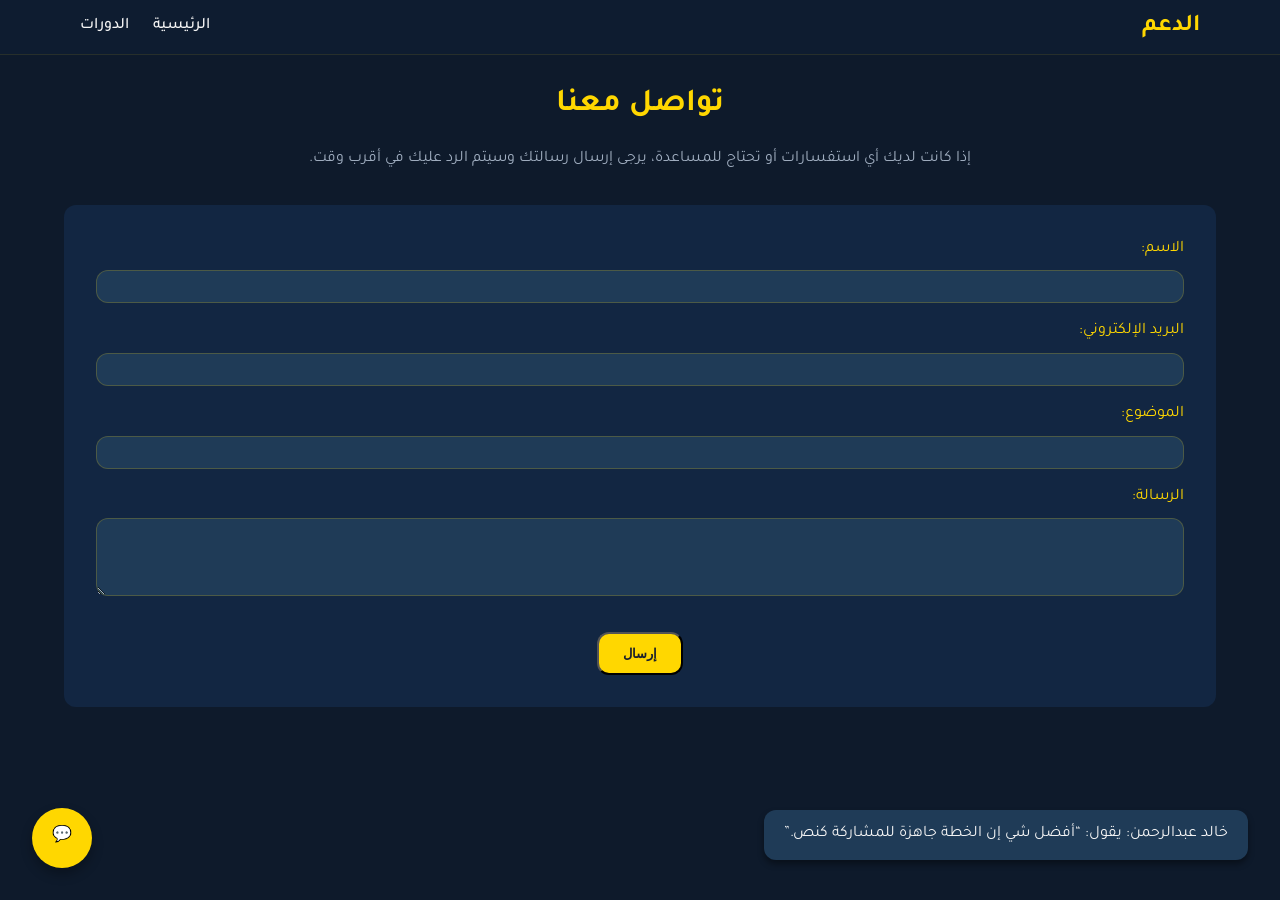
<file: support.html>
<!DOCTYPE html>
<html lang="ar" dir="rtl">
  <head>
    <meta charset="UTF-8" />
    <meta name="viewport" content="width=device-width, initial-scale=1.0" />
    <title>الدعم الفني</title>
    <link href="https://fonts.googleapis.com/css2?family=Tajawal:wght@400;500;700;800&display=swap" rel="stylesheet" />
    <link rel="stylesheet" href="assets/css/styles.css" />
  </head>
  <body>
    <header>
      <div class="container nav">
        <div class="nav-logo">الدعم</div>
        <div class="menu-toggle" id="menuToggle">☰</div>
        <nav class="nav-menu" id="navMenu">
          <a href="index.html" class="nav-link">الرئيسية</a>
          <a href="index.html#courses" class="nav-link">الدورات</a>
        </nav>
      </div>
    </header>
    <main class="container" style="padding-top:5rem;">
      <h1 style="color:var(--primary-color); text-align:center; margin-bottom:1rem;">تواصل معنا</h1>
      <p style="text-align:center; color:var(--muted-color); margin-bottom:2rem;">إذا كانت لديك أي استفسارات أو تحتاج للمساعدة، يرجى إرسال رسالتك وسيتم الرد عليك في أقرب وقت.</p>
      <div class="form-section">
        <form id="supportForm">
          <div class="form-group">
            <label for="supportName">الاسم:</label>
            <input type="text" id="supportName" required />
          </div>
          <div class="form-group">
            <label for="supportEmail">البريد الإلكتروني:</label>
            <input type="email" id="supportEmail" required />
          </div>
          <div class="form-group">
            <label for="supportSubject">الموضوع:</label>
            <input type="text" id="supportSubject" required />
          </div>
          <div class="form-group">
            <label for="supportMessage">الرسالة:</label>
            <textarea id="supportMessage" rows="4" required></textarea>
          </div>
          <div style="text-align:center; margin-top:1.5rem;">
            <button type="submit" class="btn btn-primary">إرسال</button>
          </div>
        </form>
        <div id="supportSuccess" style="display:none; text-align:center; margin-top:1rem; color:var(--primary-color); font-weight:600;">شكراً لتواصلك معنا! تم استلام رسالتك وسيتم الرد خلال 24 ساعة.</div>
      </div>
    </main>
    <div class="notification-container" id="notificationContainer"></div>
    <div class="chat-bubble">
      <div class="assistant-button" id="assistantBtn">💬</div>
      <div class="chat-window" id="chatWindow">
        <div class="chat-header">المساعد الافتراضي <span id="chatStatus">متصل</span></div>
        <div class="chat-messages" id="chatMessages"></div>
        <div class="chat-input">
          <input type="text" id="chatInput" placeholder="اكتب سؤالك..." />
          <button id="sendBtn">إرسال</button>
        </div>
      </div>
    </div>
    <script src="assets/js/app.js"></script>
    <script>
      document.getElementById('supportForm').addEventListener('submit', function(e) {
        e.preventDefault();
        document.getElementById('supportSuccess').style.display = 'block';
        this.reset();
      });
    </script>
  </body>
</html>
</file>
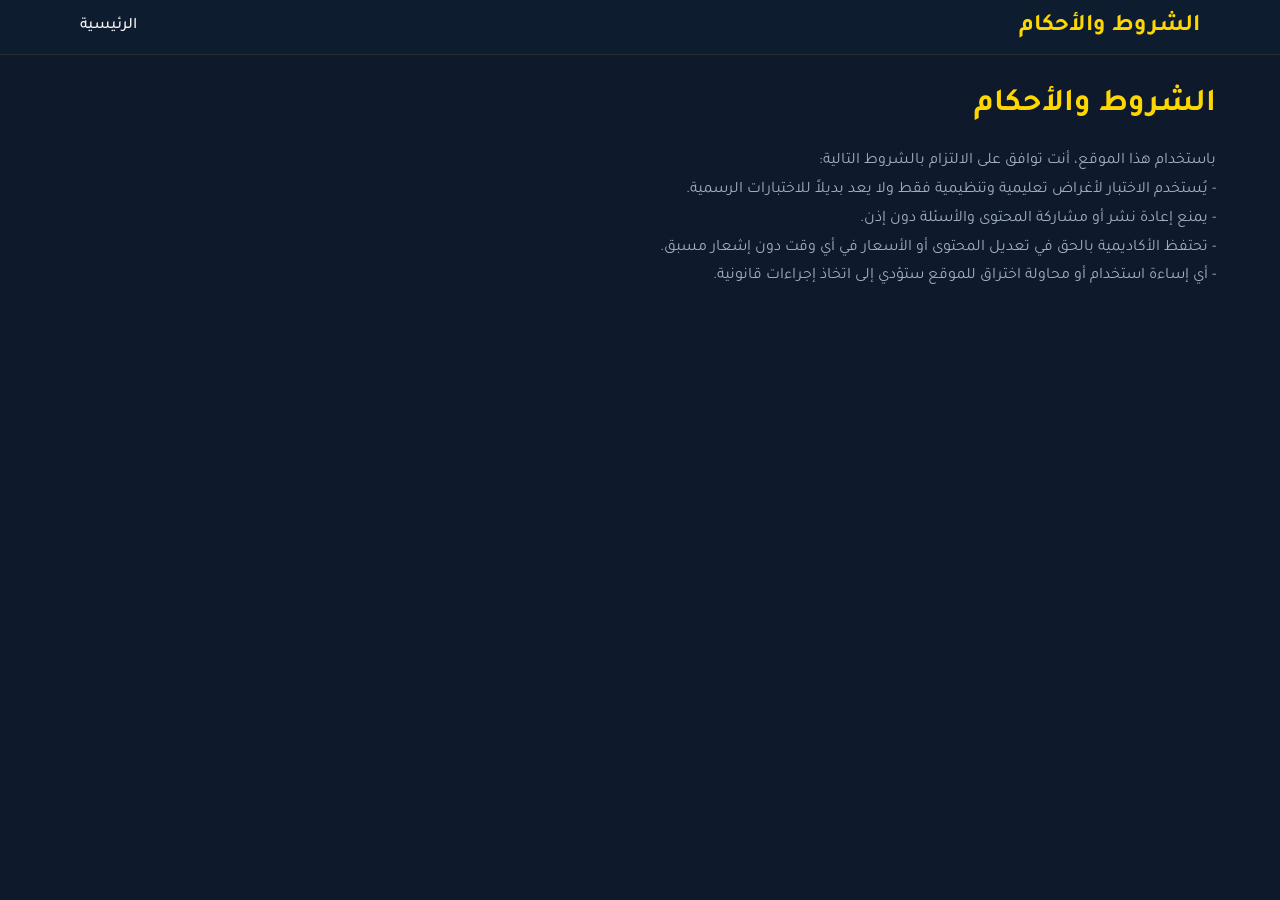
<file: terms.html>
<!DOCTYPE html>
<html lang="ar" dir="rtl">
  <head>
    <meta charset="UTF-8" />
    <meta name="viewport" content="width=device-width, initial-scale=1.0" />
    <title>الشروط والأحكام</title>
    <link href="https://fonts.googleapis.com/css2?family=Tajawal:wght@400;500;700;800&display=swap" rel="stylesheet" />
    <link rel="stylesheet" href="assets/css/styles.css" />
  </head>
  <body>
    <header>
      <div class="container nav">
        <div class="nav-logo">الشروط والأحكام</div>
        <div class="menu-toggle" id="menuToggle">☰</div>
        <nav class="nav-menu" id="navMenu">
          <a href="index.html" class="nav-link">الرئيسية</a>
        </nav>
      </div>
    </header>
    <main class="container" style="padding-top:5rem;">
      <h1 style="color:var(--primary-color); margin-bottom:1rem;">الشروط والأحكام</h1>
      <p style="color:var(--muted-color); line-height:1.8;">
        باستخدام هذا الموقع، أنت توافق على الالتزام بالشروط التالية: <br />
        - يُستخدم الاختبار لأغراض تعليمية وتنظيمية فقط ولا يعد بديلاً للاختبارات الرسمية.<br />
        - يمنع إعادة نشر أو مشاركة المحتوى والأسئلة دون إذن.<br />
        - تحتفظ الأكاديمية بالحق في تعديل المحتوى أو الأسعار في أي وقت دون إشعار مسبق.<br />
        - أي إساءة استخدام أو محاولة اختراق للموقع ستؤدي إلى اتخاذ إجراءات قانونية.
      </p>
    </main>
    <script src="assets/js/app.js"></script>
  </body>
</html>
</file>
<file: assets/css/styles.css>
/*
 * Global Stylesheet for the STEP level‑test site.
 *
 * This file defines a dark, elegant palette with golden highlights.
 * It uses modern CSS features such as variables and Flexbox to
 * create responsive, accessible layouts for both desktop and mobile
 * devices. Typography is handled via Google Fonts (see index.html
 * for the import). To customise colours or spacing, modify the
 * variables defined in the :root selector.
 */

/* Reset some default browser styles */
* {
  margin: 0;
  padding: 0;
  box-sizing: border-box;
}

html {
  scroll-behavior: smooth;
}

body {
  font-family: 'Tajawal', sans-serif;
  background-color: #0e1a2b;
  color: #f5f5f5;
  line-height: 1.6;
}

/* CSS variables for easy theming */
:root {
  --primary-color: #ffd700; /* golden accent */
  --secondary-color: #1f3b57; /* dark blue background */
  --text-color: #f5f5f5;
  --muted-color: #a0aec0;
  --card-bg: #122642;
  --card-hover: #17345d;
  --border-radius: 12px;
  --transition-speed: 0.3s;
}

/* Utility classes */
.container {
  width: 90%;
  max-width: 1200px;
  margin: 0 auto;
  padding: 1rem 0;
}

.btn {
  display: inline-block;
  padding: 0.75rem 1.5rem;
  border-radius: var(--border-radius);
  text-decoration: none;
  font-weight: 700;
  text-align: center;
  cursor: pointer;
  transition: background-color var(--transition-speed), transform var(--transition-speed);
}

.btn-primary {
  background: var(--primary-color);
  color: #1a202c;
}
.btn-primary:hover {
  background: #e6c200;
  transform: translateY(-2px);
}
.btn-outline {
  border: 2px solid var(--primary-color);
  color: var(--primary-color);
  background: transparent;
}
.btn-outline:hover {
  background: var(--primary-color);
  color: #1a202c;
}

/* Header styles */
header {
  position: fixed;
  top: 0;
  width: 100%;
  background: rgba(15, 29, 49, 0.95);
  backdrop-filter: blur(10px);
  z-index: 1000;
  border-bottom: 1px solid rgba(255, 215, 0, 0.1);
}

.nav {
  display: flex;
  align-items: center;
  justify-content: space-between;
  padding: 0.5rem 1rem;
}

.nav-logo {
  font-size: 1.5rem;
  font-weight: 700;
  color: var(--primary-color);
}

.nav-menu {
  display: flex;
  gap: 1.5rem;
}

.nav-link {
  color: var(--text-color);
  text-decoration: none;
  font-weight: 500;
  position: relative;
  transition: color var(--transition-speed);
}
.nav-link::after {
  content: "";
  position: absolute;
  width: 0;
  height: 2px;
  bottom: -4px;
  left: 50%;
  transform: translateX(-50%);
  background-color: var(--primary-color);
  transition: width var(--transition-speed);
}
.nav-link:hover {
  color: var(--primary-color);
}
.nav-link:hover::after {
  width: 100%;
}

/* Mobile navigation */
.menu-toggle {
  display: none;
  font-size: 1.5rem;
  color: var(--primary-color);
  cursor: pointer;
}

@media (max-width: 768px) {
  .nav-menu {
    position: absolute;
    top: 100%;
    right: 0;
    background: var(--secondary-color);
    flex-direction: column;
    width: 200px;
    transform: translateX(100%);
    transition: transform var(--transition-speed);
    box-shadow: -2px 4px 8px rgba(0,0,0,0.4);
  }
  .nav-menu.active {
    transform: translateX(0);
  }
  .menu-toggle {
    display: block;
  }
}

/* Hero section */
.hero {
  min-height: 90vh;
  display: flex;
  align-items: center;
  justify-content: center;
  background-image: linear-gradient(rgba(14,26,43,0.8), rgba(14,26,43,0.8)), url('../img/hero-bg.jpg');
  background-size: cover;
  background-position: center;
  text-align: center;
  padding: 6rem 1rem 2rem;
}
.hero h1 {
  font-size: 2.5rem;
  margin-bottom: 1rem;
  color: var(--primary-color);
}
.hero p {
  max-width: 700px;
  margin: 0 auto 2rem;
  font-size: 1.2rem;
  color: var(--muted-color);
}

/* Features section */
.features {
  display: grid;
  grid-template-columns: repeat(auto-fit, minmax(250px, 1fr));
  gap: 2rem;
  margin-top: 4rem;
}
.feature-card {
  background: var(--card-bg);
  padding: 2rem;
  border-radius: var(--border-radius);
  text-align: center;
  transition: background var(--transition-speed), transform var(--transition-speed);
}
.feature-card:hover {
  background: var(--card-hover);
  transform: translateY(-4px);
}
.feature-card i {
  font-size: 2rem;
  color: var(--primary-color);
  margin-bottom: 1rem;
}
.feature-card h3 {
  margin-bottom: 0.5rem;
  color: var(--primary-color);
}
.feature-card p {
  color: var(--muted-color);
  font-size: 0.95rem;
}

/* Testimonials / Review cards */
.reviews {
  margin: 4rem 0;
}
.review-list {
  display: grid;
  grid-template-columns: repeat(auto-fit, minmax(280px, 1fr));
  gap: 1.5rem;
}
.review-card {
  background: var(--card-bg);
  padding: 1.5rem;
  border-radius: var(--border-radius);
  position: relative;
  overflow: hidden;
  box-shadow: 0 4px 8px rgba(0,0,0,0.3);
}
.review-card:before {
  content: "\201C";
  font-size: 4rem;
  color: rgba(255,215,0,0.2);
  position: absolute;
  top: -0.5rem;
  left: 0.5rem;
}
.review-card .name {
  font-weight: 600;
  color: var(--primary-color);
  margin-top: 1rem;
}
.review-card .quote {
  font-style: italic;
  color: var(--muted-color);
  margin-top: 0.5rem;
  font-size: 0.95rem;
}

/* Notifications */
.notification-container {
  position: fixed;
  bottom: 2rem;
  right: 2rem;
  z-index: 2000;
}
.notification {
  background: var(--secondary-color);
  color: var(--text-color);
  padding: 0.75rem 1.25rem;
  border-radius: var(--border-radius);
  box-shadow: 0 4px 6px rgba(0,0,0,0.4);
  margin-bottom: 0.5rem;
  opacity: 0;
  transform: translateX(100%);
  transition: opacity var(--transition-speed), transform var(--transition-speed);
}
.notification.show {
  opacity: 1;
  transform: translateX(0);
}

/* Chat assistant */
.chat-bubble {
  position: fixed;
  bottom: 2rem;
  left: 2rem;
  z-index: 1500;
}
.assistant-button {
  width: 60px;
  height: 60px;
  border-radius: 50%;
  background: var(--primary-color);
  display: flex;
  align-items: center;
  justify-content: center;
  cursor: pointer;
  box-shadow: 0 6px 12px rgba(0,0,0,0.3);
  transition: transform var(--transition-speed);
}
.assistant-button:hover {
  transform: scale(1.05);
}
.chat-window {
  position: absolute;
  bottom: 70px;
  left: 0;
  width: 300px;
  max-height: 400px;
  background: var(--secondary-color);
  border-radius: var(--border-radius);
  overflow: hidden;
  display: none;
  flex-direction: column;
  box-shadow: 0 8px 16px rgba(0,0,0,0.5);
}
.chat-window.active {
  display: flex;
}
.chat-header {
  background: var(--primary-color);
  padding: 0.5rem;
  color: #1a202c;
  font-weight: 700;
  display: flex;
  align-items: center;
  justify-content: space-between;
}
.chat-messages {
  flex: 1;
  padding: 0.5rem;
  overflow-y: auto;
}
.chat-input {
  display: flex;
  border-top: 1px solid rgba(255,215,0,0.2);
}
.chat-input input {
  flex: 1;
  padding: 0.5rem;
  border: none;
  background: transparent;
  color: var(--text-color);
}
.chat-input button {
  background: var(--primary-color);
  color: #1a202c;
  border: none;
  padding: 0.5rem 0.75rem;
  cursor: pointer;
}

/* Footer */
footer {
  background: #0b1526;
  padding: 2rem 1rem;
  color: var(--muted-color);
  text-align: center;
}
.footer-links {
  display: flex;
  justify-content: center;
  gap: 1.5rem;
  margin-bottom: 1rem;
}
.footer-links a {
  color: var(--muted-color);
  text-decoration: none;
  transition: color var(--transition-speed);
}
.footer-links a:hover {
  color: var(--primary-color);
}

/* Sections for test form and results */
.form-section, .results-section {
  background: var(--card-bg);
  padding: 2rem;
  border-radius: var(--border-radius);
  margin-top: 2rem;
}
.form-group {
  margin-bottom: 1rem;
}
.form-group label {
  display: block;
  margin-bottom: 0.5rem;
  color: var(--primary-color);
}
.form-group input, .form-group select, .form-group textarea {
  width: 100%;
  padding: 0.5rem;
  border-radius: var(--border-radius);
  border: 1px solid rgba(255,215,0,0.2);
  background: var(--secondary-color);
  color: var(--text-color);
}
.form-group textarea {
  resize: vertical;
}

/* Test question styles */
.question-card {
  background: var(--card-bg);
  padding: 2rem;
  border-radius: var(--border-radius);
  margin-bottom: 1.5rem;
  box-shadow: 0 4px 8px rgba(0,0,0,0.3);
}
.options {
  margin-top: 1rem;
}
.option {
  background: var(--secondary-color);
  border: 1px solid rgba(255,215,0,0.3);
  padding: 0.75rem;
  border-radius: var(--border-radius);
  margin-bottom: 0.5rem;
  cursor: pointer;
  transition: background var(--transition-speed);
}
.option:hover {
  background: var(--card-hover);
}
.option.correct {
  background: #2d965a;
  border-color: #2d965a;
}
.option.wrong {
  background: #c0392b;
  border-color: #c0392b;
}

.progress-bar {
  height: 8px;
  background: var(--secondary-color);
  border-radius: var(--border-radius);
  overflow: hidden;
  margin: 1rem 0;
}
.progress-bar-inner {
  height: 100%;
  background: var(--primary-color);
  width: 0%;
  transition: width var(--transition-speed);
}

/* Tables for plan */
.plan-table {
  width: 100%;
  border-collapse: collapse;
  margin-top: 1rem;
  font-size: 0.9rem;
}
.plan-table th, .plan-table td {
  padding: 0.75rem;
  border-bottom: 1px solid rgba(255,215,0,0.1);
}
.plan-table th {
  background: var(--secondary-color);
  color: var(--primary-color);
  text-align: left;
}
.plan-table tr:nth-child(even) {
  background: rgba(255,255,255,0.02);
}

/* Countdown badge for courses */
.badge {
  display: inline-block;
  background: var(--primary-color);
  color: #1a202c;
  padding: 0.25rem 0.5rem;
  border-radius: var(--border-radius);
  font-size: 0.8rem;
}

/* FAQ accordion */
.accordion {
  background: var(--card-bg);
  border-radius: var(--border-radius);
  overflow: hidden;
}
.accordion-item + .accordion-item {
  border-top: 1px solid rgba(255,215,0,0.1);
}
.accordion-header {
  padding: 1rem;
  cursor: pointer;
  position: relative;
}
.accordion-header:hover {
  background: var(--card-hover);
}
.accordion-header::after {
  content: '+';
  position: absolute;
  right: 1rem;
  font-size: 1.2rem;
  transition: transform var(--transition-speed);
}
.accordion-header.active::after {
  transform: rotate(45deg);
}
.accordion-content {
  max-height: 0;
  overflow: hidden;
  transition: max-height var(--transition-speed);
  padding: 0 1rem;
}
.accordion-content p {
  padding: 0.5rem 0;
  color: var(--muted-color);
}

/* Course card list */
.course-list {
  display: grid;
  grid-template-columns: repeat(auto-fit, minmax(280px, 1fr));
  gap: 2rem;
  margin-top: 2rem;
}
.course-card {
  background: var(--card-bg);
  border-radius: var(--border-radius);
  overflow: hidden;
  box-shadow: 0 4px 8px rgba(0,0,0,0.4);
  display: flex;
  flex-direction: column;
}
.course-card img {
  width: 100%;
  height: 160px;
  object-fit: cover;
}
.course-card .content {
  padding: 1rem;
  flex: 1;
}
.course-card h4 {
  color: var(--primary-color);
  margin-bottom: 0.5rem;
}
.course-card p {
  color: var(--muted-color);
  font-size: 0.9rem;
  margin-bottom: 1rem;
}
.course-card .meta {
  display: flex;
  justify-content: space-between;
  align-items: center;
  margin-bottom: 1rem;
}
.course-card .meta .price {
  font-size: 1.1rem;
  font-weight: 700;
  color: var(--primary-color);
}
.course-card .actions {
  padding: 1rem;
  text-align: center;
  border-top: 1px solid rgba(255,215,0,0.1);
}

/* Responsive adjustments */
@media (max-width: 480px) {
  .hero h1 {
    font-size: 1.8rem;
  }
  .hero p {
    font-size: 1rem;
  }
}
</file>
